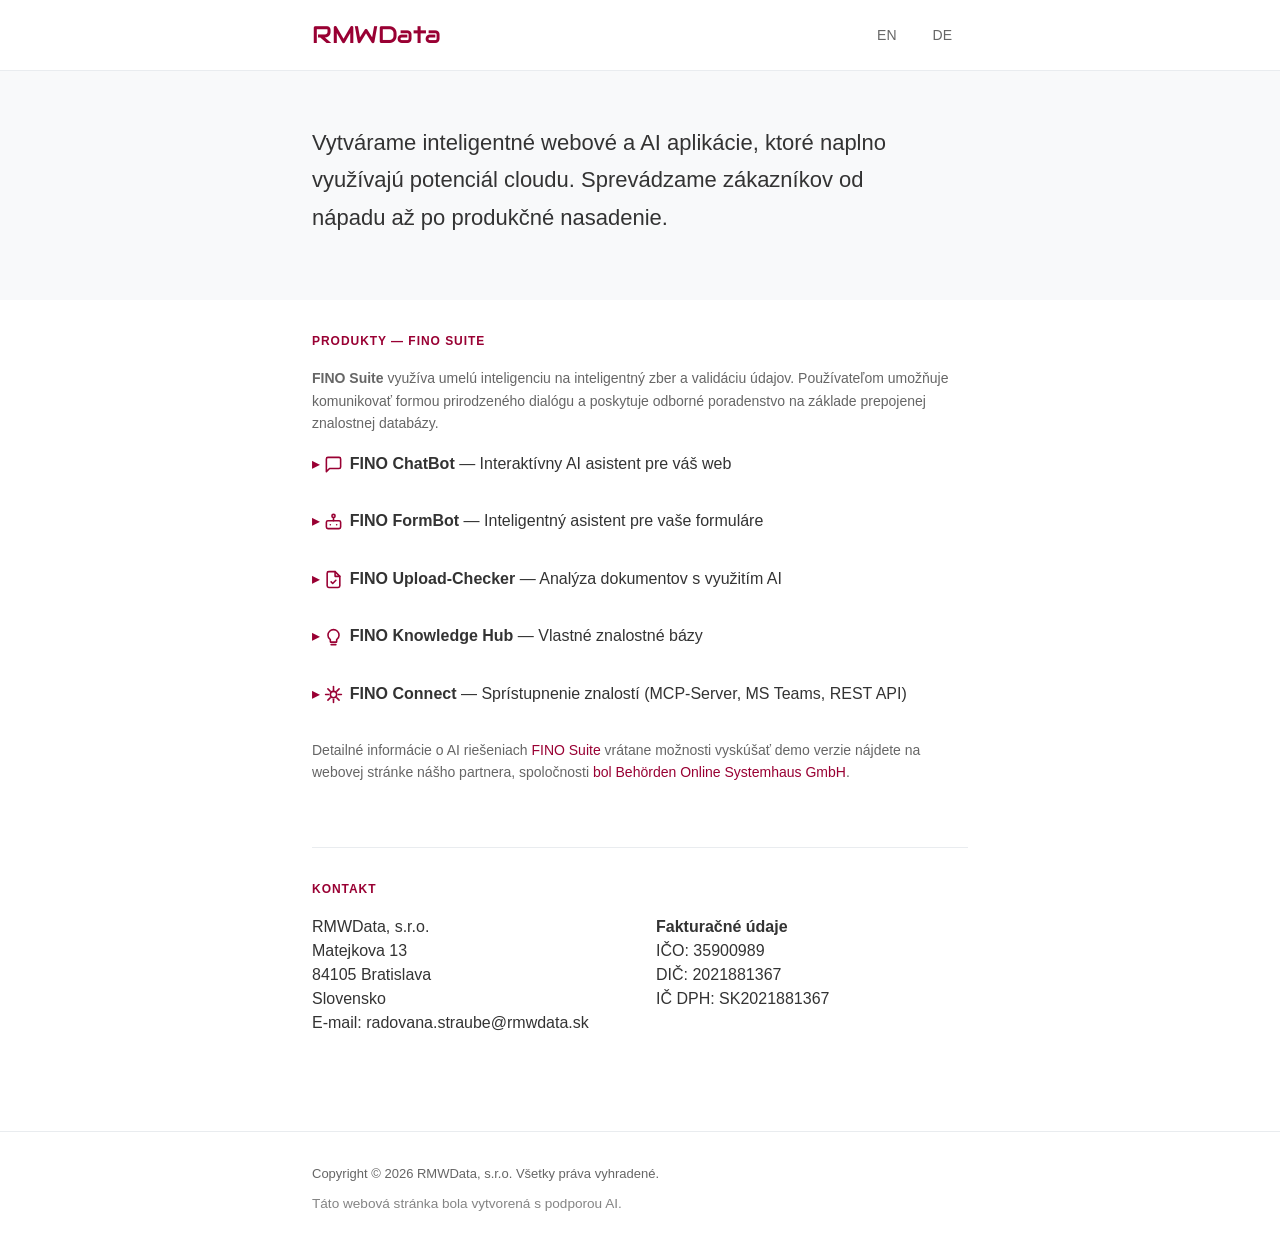
<file: index.html>
<!DOCTYPE html>
<html lang="sk">
<head>
    <meta charset="utf-8">
    <meta name="viewport" content="width=device-width, initial-scale=1">
    <title>RMWData, s.r.o.</title>
    <link href="custom.css" rel="stylesheet">
</head>
<body>
    <nav class="site-nav">
        <div class="container">
            <a class="site-nav__brand" href="#">RMWData</a>
            <ul class="site-nav__links">
                <li><a href="index_en.html">EN</a></li>
                <li><a href="index_de.html">DE</a></li>
            </ul>
        </div>
    </nav>

    <section class="hero">
        <div class="container">
            <p class="hero__text">
                Vytvárame inteligentné webové a AI aplikácie, ktoré naplno využívajú potenciál cloudu. Sprevádzame zákazníkov od nápadu až po produkčné nasadenie.
            </p>
        </div>
    </section>

    <main>
        <div class="container">
            <section class="section">
                <h2 class="section__title">Produkty — FINO Suite</h2>
                <p class="section__note"><strong>FINO Suite</strong> využíva umelú inteligenciu na inteligentný zber a validáciu údajov. Používateľom umožňuje komunikovať formou prirodzeného dialógu a poskytuje odborné poradenstvo na základe prepojenej znalostnej databázy.</p>
                <ul class="partners-list">
                    <li>
                        <details>
                            <summary><svg xmlns="http://www.w3.org/2000/svg" width="19" height="19" viewBox="0 0 24 24" fill="none" stroke="currentColor" stroke-width="2" stroke-linecap="round" stroke-linejoin="round" style="vertical-align: middle; margin-right: 0.4em; color: #990033;"><path d="M21 15a2 2 0 0 1-2 2H7l-4 4V5a2 2 0 0 1 2-2h14a2 2 0 0 1 2 2z"></path></svg><strong>FINO ChatBot</strong> — Interaktívny AI asistent pre váš web</summary>
                            <p>AI asistent, ktorý sa jednoducho integruje do webových stránok. Pomáha rýchlo nájsť správne informácie, odpovedá na časté otázky a vysvetľuje administratívne postupy. Vždy aktuálne znalosti, viacjazyčná podpora, bezbariérová komunikácia, v súlade s GDPR. Dostupný 24/7.</p>
                        </details>
                    </li>
                    <li>
                        <details>
                            <summary><svg xmlns="http://www.w3.org/2000/svg" width="19" height="19" viewBox="0 0 24 24" fill="none" stroke="currentColor" stroke-width="2" stroke-linecap="round" stroke-linejoin="round" style="vertical-align: middle; margin-right: 0.4em; color: #990033;"><rect x="3" y="11" width="18" height="10" rx="2"/><circle cx="12" cy="5" r="2"/><line x1="12" y1="7" x2="12" y2="11"/><line x1="8" y1="16" x2="8" y2="16"/><line x1="16" y1="16" x2="16" y2="16"/></svg><strong>FINO FormBot</strong> — Inteligentný asistent pre vaše formuláre</summary>
                            <p>AI asistent, ktorý žiadateľov krok za krokom sprevádza pri vyplňovaní zložitých formulárov. Prostredníctvom prirodzenej konverzácie zachytí všetky potrebné informácie a automaticky ich prenesie do formulára. Viacjazyčná podpora, bezbariérová komunikácia, validácia údajov, v súlade s GDPR. Až o 80 % rýchlejšie vyplňovanie.</p>
                        </details>
                    </li>
                    <li>
                        <details>
                            <summary><svg xmlns="http://www.w3.org/2000/svg" width="19" height="19" viewBox="0 0 24 24" fill="none" stroke="currentColor" stroke-width="2" stroke-linecap="round" stroke-linejoin="round" style="vertical-align: middle; margin-right: 0.4em; color: #990033;"><path d="M14 2H6a2 2 0 0 0-2 2v16a2 2 0 0 0 2 2h12a2 2 0 0 0 2-2V8z"/><polyline points="14 2 14 8 20 8"/><polyline points="9 15 11 17 15 13"/></svg><strong>FINO Upload-Checker</strong> — Analýza dokumentov s využitím AI</summary>
                            <p>AI riešenie pre automatickú kontrolu nahraných dokumentov. Systém rozpoznáva typ dokumentu, extrahuje relevantné údaje a kontroluje ich vierohodnosť. Podpora viacerých formátov, OCR technológia, v súlade s GDPR. Zníženie manuálnych kontrolných nákladov až o 90 %.</p>
                        </details>
                    </li>
                    <li>
                        <details>
                            <summary><svg xmlns="http://www.w3.org/2000/svg" width="19" height="19" viewBox="0 0 24 24" fill="none" stroke="currentColor" stroke-width="2" stroke-linecap="round" stroke-linejoin="round" style="vertical-align: middle; margin-right: 0.4em; color: #990033;"><path d="M12 2a7 7 0 0 1 7 7c0 2.4-1.2 4.5-3 5.7V17a1 1 0 0 1-1 1H9a1 1 0 0 1-1-1v-2.3C6.2 13.5 5 11.4 5 9a7 7 0 0 1 7-7z"/><path d="M9 21h6"/><path d="M9 18h6"/></svg><strong>FINO Knowledge Hub</strong> — Vlastné znalostné bázy</summary>
                            <p>Centrálna platforma na vytváranie, správu a údržbu znalostných báz. Nahrávajte dokumenty a zdroje, nechajte ich automaticky indexovať a spravujte mandantové znalostné oblasti s verziovaním. Sémantické vyhľadávanie, MCP protokol, v súlade s GDPR.</p>
                        </details>
                    </li>
                    <li>
                        <details>
                            <summary><svg xmlns="http://www.w3.org/2000/svg" width="19" height="19" viewBox="0 0 24 24" fill="none" stroke="currentColor" stroke-width="2" stroke-linecap="round" stroke-linejoin="round" style="vertical-align: middle; margin-right: 0.4em; color: #990033;"><path d="M12 2v6"/><path d="M12 18v4"/><circle cx="12" cy="12" r="4"/><path d="M4.93 4.93l2.83 2.83"/><path d="M16.24 16.24l2.83 2.83"/><path d="M2 12h4"/><path d="M18 12h4"/><path d="M4.93 19.07l2.83-2.83"/><path d="M16.24 7.76l2.83-2.83"/></svg><strong>FINO Connect</strong> — Sprístupnenie znalostí (MCP-Server, MS Teams, REST API)</summary>
                            <p>Univerzálne prístupové rozhranie pre znalostné bázy. Zabezpečuje, aby boli znalosti dostupné všade — cez MCP Protocol, REST API, MS Teams a ďalšie kanály. Read-only prístup, multi-kanálové doručovanie, škálovateľné od jednotlivých integrácií po celopodnikové nasadenia.</p>
                        </details>
                    </li>
                </ul>
                <p class="section__note">Detailné informácie o AI riešeniach <a href="https://formbot.ai/sk/index.html" target="_blank" rel="noopener">FINO Suite</a> vrátane možnosti vyskúšať demo verzie nájdete na webovej stránke nášho partnera, spoločnosti <a href="https://bol-systemhaus.de" target="_blank" rel="noopener">bol Behörden Online Systemhaus GmbH</a>.</p>
            </section>

            <section class="section">
                <h2 class="section__title">Kontakt</h2>
                <div class="contact-grid">
                    <address>
                        RMWData, s.r.o.<br/>
                        Matejkova 13<br/>
                        84105 Bratislava<br/>
                        Slovensko<br/>
                        E-mail: radovana.straube@rmwdata.sk
                    </address>
                    <address>
                        <strong>Fakturačné údaje</strong><br/>
                        IČO: 35900989<br/>
                        DIČ: 2021881367<br/>
                        IČ DPH: SK2021881367
                    </address>
                </div>
            </section>
        </div>
    </main>

    <footer class="site-footer">
        <div class="container">
            <p>Copyright © 2026 RMWData, s.r.o. Všetky práva vyhradené.</p>
			<p style="font-size: 0.85rem; margin-top: 0.5rem; opacity: 0.8;">Táto webová stránka bola vytvorená s podporou AI.</p>
        </div>
    </footer>
</body>
</html>
</file>
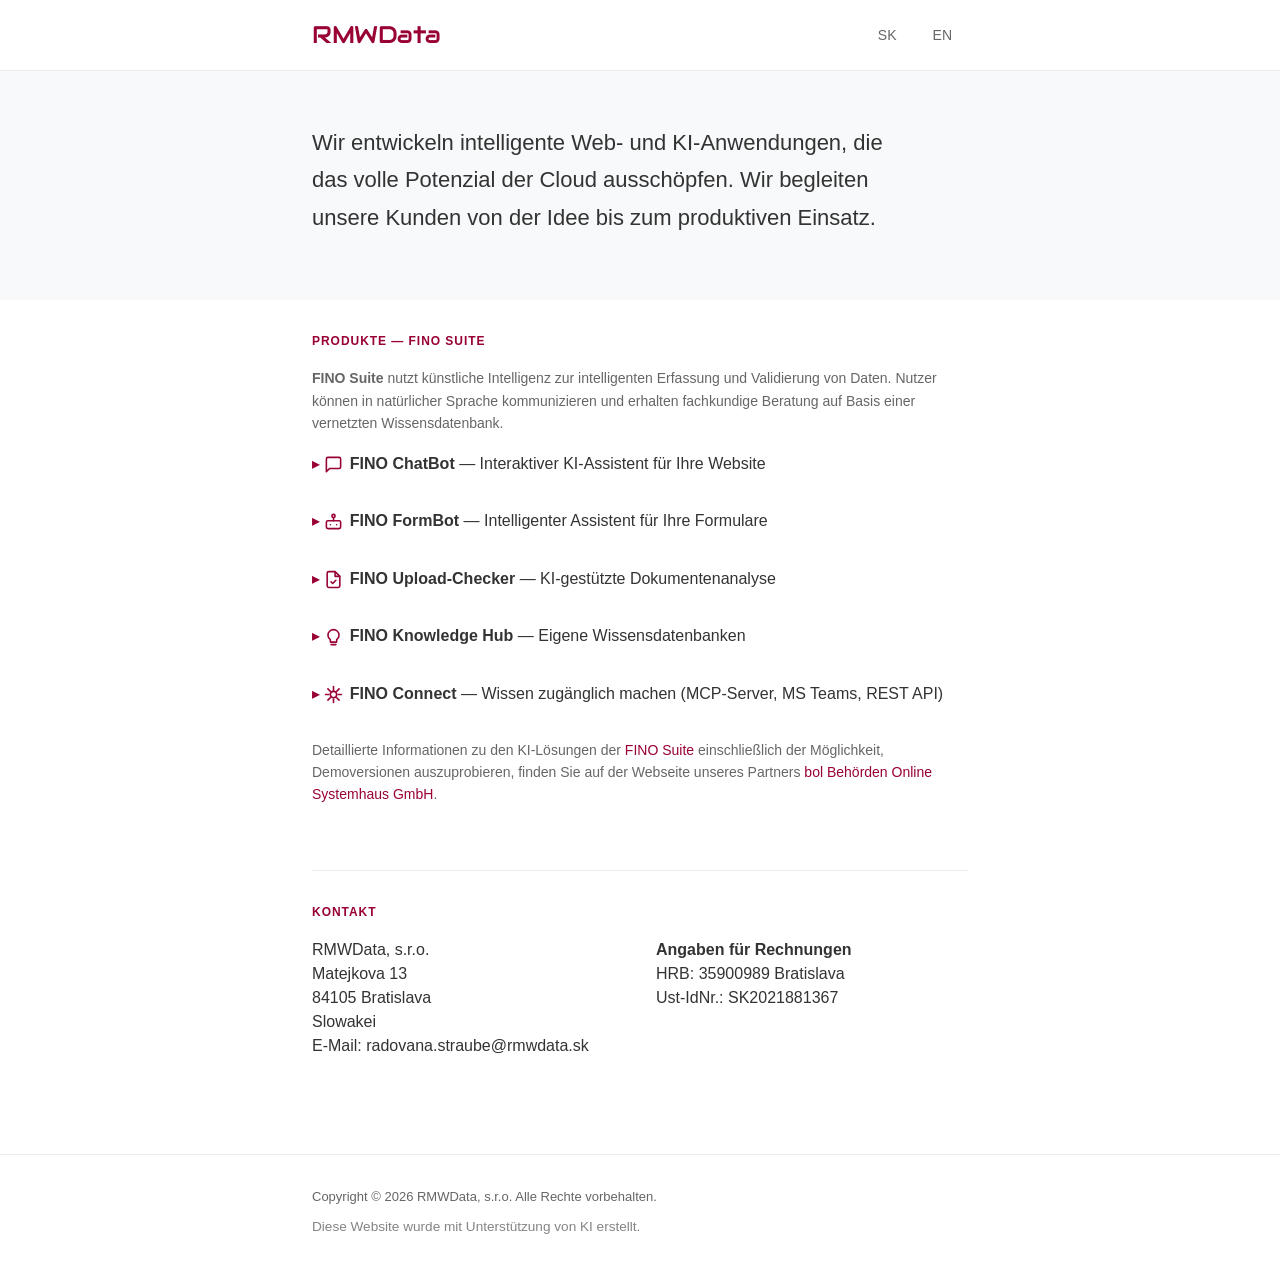
<file: index_de.html>
<!DOCTYPE html>
<html lang="de">
<head>
    <meta charset="utf-8">
    <meta name="viewport" content="width=device-width, initial-scale=1">
    <title>RMWData, s.r.o.</title>
    <link href="custom.css" rel="stylesheet">
</head>
<body>
    <nav class="site-nav">
        <div class="container">
            <a class="site-nav__brand" href="#">RMWData</a>
            <ul class="site-nav__links">
                <li><a href="index.html">SK</a></li>
                <li><a href="index_en.html">EN</a></li>
            </ul>
        </div>
    </nav>

    <section class="hero">
        <div class="container">
            <p class="hero__text">
                Wir entwickeln intelligente Web- und KI-Anwendungen, die das volle Potenzial der Cloud ausschöpfen. Wir begleiten unsere Kunden von der Idee bis zum produktiven Einsatz.
            </p>
        </div>
    </section>

    <main>
        <div class="container">
            <section class="section">
                <h2 class="section__title">Produkte — FINO Suite</h2>
                <p class="section__note"><strong>FINO Suite</strong> nutzt künstliche Intelligenz zur intelligenten Erfassung und Validierung von Daten. Nutzer können in natürlicher Sprache kommunizieren und erhalten fachkundige Beratung auf Basis einer vernetzten Wissensdatenbank.</p>
                <ul class="partners-list">
                    <li>
                        <details>
                            <summary><svg xmlns="http://www.w3.org/2000/svg" width="19" height="19" viewBox="0 0 24 24" fill="none" stroke="currentColor" stroke-width="2" stroke-linecap="round" stroke-linejoin="round" style="vertical-align: middle; margin-right: 0.4em; color: #990033;"><path d="M21 15a2 2 0 0 1-2 2H7l-4 4V5a2 2 0 0 1 2-2h14a2 2 0 0 1 2 2z"></path></svg><strong>FINO ChatBot</strong> — Interaktiver KI-Assistent für Ihre Website</summary>
                            <p>Ein KI-Assistent, der sich einfach in Webseiten integrieren lässt. Er hilft, schnell die richtigen Informationen zu finden, beantwortet häufige Fragen und erklärt Verwaltungsabläufe. Stets aktuelle Wissensbasis, mehrsprachig, barrierefreie Kommunikation, DSGVO-konform. Rund um die Uhr verfügbar.</p>
                        </details>
                    </li>
                    <li>
                        <details>
                            <summary><svg xmlns="http://www.w3.org/2000/svg" width="19" height="19" viewBox="0 0 24 24" fill="none" stroke="currentColor" stroke-width="2" stroke-linecap="round" stroke-linejoin="round" style="vertical-align: middle; margin-right: 0.4em; color: #990033;"><rect x="3" y="11" width="18" height="10" rx="2"/><circle cx="12" cy="5" r="2"/><line x1="12" y1="7" x2="12" y2="11"/><line x1="8" y1="16" x2="8" y2="16"/><line x1="16" y1="16" x2="16" y2="16"/></svg><strong>FINO FormBot</strong> — Intelligenter Assistent für Ihre Formulare</summary>
                            <p>Ein KI-Assistent, der Antragsteller Schritt für Schritt durch komplexe Formulare führt. Durch natürliche Konversation werden alle benötigten Informationen erfasst und automatisch ins Formular übertragen. Mehrsprachig, barrierefreie Kommunikation, Datenvalidierung, DSGVO-konform. Bis zu 80 % schnelleres Ausfüllen.</p>
                        </details>
                    </li>
                    <li>
                        <details>
                            <summary><svg xmlns="http://www.w3.org/2000/svg" width="19" height="19" viewBox="0 0 24 24" fill="none" stroke="currentColor" stroke-width="2" stroke-linecap="round" stroke-linejoin="round" style="vertical-align: middle; margin-right: 0.4em; color: #990033;"><path d="M14 2H6a2 2 0 0 0-2 2v16a2 2 0 0 0 2 2h12a2 2 0 0 0 2-2V8z"/><polyline points="14 2 14 8 20 8"/><polyline points="9 15 11 17 15 13"/></svg><strong>FINO Upload-Checker</strong> — KI‑gestützte Dokumentenanalyse</summary>
                            <p>Eine KI-Lösung zur automatischen Prüfung hochgeladener Dokumente. Das System erkennt den Dokumenttyp, extrahiert relevante Daten und prüft deren Plausibilität. Multi-Format-Unterstützung, OCR-Technologie, DSGVO-konform. Reduzierung manueller Prüfkosten um bis zu 90 %.</p>
                        </details>
                    </li>
                    <li>
                        <details>
                            <summary><svg xmlns="http://www.w3.org/2000/svg" width="19" height="19" viewBox="0 0 24 24" fill="none" stroke="currentColor" stroke-width="2" stroke-linecap="round" stroke-linejoin="round" style="vertical-align: middle; margin-right: 0.4em; color: #990033;"><path d="M12 2a7 7 0 0 1 7 7c0 2.4-1.2 4.5-3 5.7V17a1 1 0 0 1-1 1H9a1 1 0 0 1-1-1v-2.3C6.2 13.5 5 11.4 5 9a7 7 0 0 1 7-7z"/><path d="M9 21h6"/><path d="M9 18h6"/></svg><strong>FINO Knowledge Hub</strong> — Eigene Wissensdatenbanken</summary>
                            <p>Eine zentrale Plattform zur Erstellung, Verwaltung und Pflege von Wissensdatenbanken. Laden Sie Dokumente und Quellen hoch, lassen Sie diese automatisch indexieren und verwalten Sie mandantenspezifische Wissensbereiche mit Versionierung. Semantische Suche, MCP-Protokoll, DSGVO-konform.</p>
                        </details>
                    </li>
                    <li>
                        <details>
                            <summary><svg xmlns="http://www.w3.org/2000/svg" width="19" height="19" viewBox="0 0 24 24" fill="none" stroke="currentColor" stroke-width="2" stroke-linecap="round" stroke-linejoin="round" style="vertical-align: middle; margin-right: 0.4em; color: #990033;"><path d="M12 2v6"/><path d="M12 18v4"/><circle cx="12" cy="12" r="4"/><path d="M4.93 4.93l2.83 2.83"/><path d="M16.24 16.24l2.83 2.83"/><path d="M2 12h4"/><path d="M18 12h4"/><path d="M4.93 19.07l2.83-2.83"/><path d="M16.24 7.76l2.83-2.83"/></svg><strong>FINO Connect</strong> — Wissen zugänglich machen (MCP-Server, MS Teams, REST API)</summary>
                            <p>Universelle Zugangsschnittstelle für Wissensdatenbanken. Stellt sicher, dass Wissen überall verfügbar ist — über MCP Protocol, REST API, MS Teams und weitere Kanäle. Read-only Zugriff, Multi-Kanal-Auslieferung, skalierbar von einzelnen Integrationen bis zu unternehmensweiten Deployments.</p>
                        </details>
                    </li>
                </ul>
                <p class="section__note">Detaillierte Informationen zu den KI-Lösungen der <a href="https://formbot.ai" target="_blank" rel="noopener">FINO Suite</a> einschließlich der Möglichkeit, Demoversionen auszuprobieren, finden Sie auf der Webseite unseres Partners <a href="https://bol-systemhaus.de" target="_blank" rel="noopener">bol Behörden Online Systemhaus GmbH</a>.</p>
            </section>

            <section class="section">
                <h2 class="section__title">Kontakt</h2>
                <div class="contact-grid">
                    <address>
                        RMWData, s.r.o.<br/>
                        Matejkova 13<br/>
                        84105 Bratislava<br/>
                        Slowakei<br/>
                        E-Mail: radovana.straube@rmwdata.sk
                    </address>
                    <address>
                        <strong>Angaben für Rechnungen</strong><br/>
                        HRB: 35900989 Bratislava<br/>
                        Ust-IdNr.: SK2021881367
                    </address>
                </div>
            </section>
        </div>
    </main>

    <footer class="site-footer">
        <div class="container">
            <p>Copyright © 2026 RMWData, s.r.o. Alle Rechte vorbehalten.</p>
			<p style="font-size: 0.85rem; margin-top: 0.5rem; opacity: 0.8;">Diese Website wurde mit Unterstützung von KI erstellt.</p>
        </div>
    </footer>
</body>
</html>
</file>
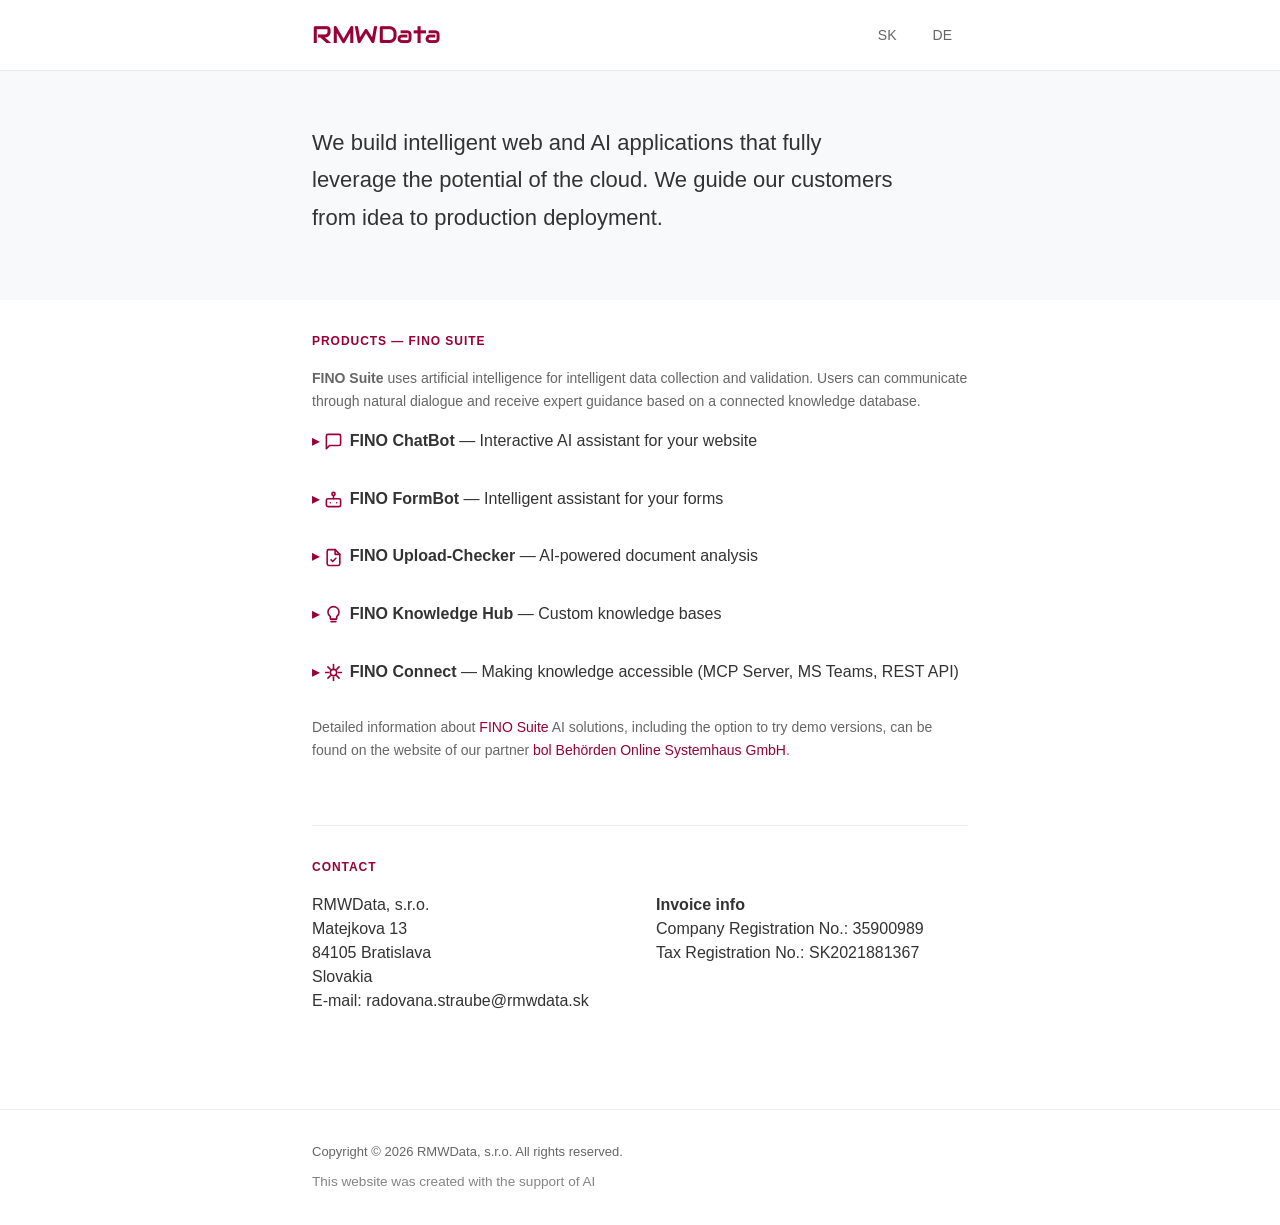
<file: index_en.html>
<!DOCTYPE html>
<html lang="en">
<head>
    <meta charset="utf-8">
    <meta name="viewport" content="width=device-width, initial-scale=1">
    <title>RMWData, s.r.o.</title>
    <link href="custom.css" rel="stylesheet">
</head>
<body>
    <nav class="site-nav">
        <div class="container">
            <a class="site-nav__brand" href="#">RMWData</a>
            <ul class="site-nav__links">
                <li><a href="index.html">SK</a></li>
                <li><a href="index_de.html">DE</a></li>
            </ul>
        </div>
    </nav>

    <section class="hero">
        <div class="container">
            <p class="hero__text">
                We build intelligent web and AI applications that fully leverage the potential of the cloud. We guide our customers from idea to production deployment.
            </p>
        </div>
    </section>

    <main>
        <div class="container">
            <section class="section">
                <h2 class="section__title">Products — FINO Suite</h2>
                <p class="section__note"><strong>FINO Suite</strong> uses artificial intelligence for intelligent data collection and validation. Users can communicate through natural dialogue and receive expert guidance based on a connected knowledge database.</p>
                <ul class="partners-list">
                    <li>
                        <details>
                            <summary><svg xmlns="http://www.w3.org/2000/svg" width="19" height="19" viewBox="0 0 24 24" fill="none" stroke="currentColor" stroke-width="2" stroke-linecap="round" stroke-linejoin="round" style="vertical-align: middle; margin-right: 0.4em; color: #990033;"><path d="M21 15a2 2 0 0 1-2 2H7l-4 4V5a2 2 0 0 1 2-2h14a2 2 0 0 1 2 2z"></path></svg><strong>FINO ChatBot</strong> — Interactive AI assistant for your website</summary>
                            <p>An AI assistant that integrates easily into websites. It helps users quickly find the right information, answers frequently asked questions, and explains administrative procedures. Always up-to-date knowledge, multilingual support, accessible communication, GDPR compliant. Available 24/7.</p>
                        </details>
                    </li>
                    <li>
                        <details>
                            <summary><svg xmlns="http://www.w3.org/2000/svg" width="19" height="19" viewBox="0 0 24 24" fill="none" stroke="currentColor" stroke-width="2" stroke-linecap="round" stroke-linejoin="round" style="vertical-align: middle; margin-right: 0.4em; color: #990033;"><rect x="3" y="11" width="18" height="10" rx="2"/><circle cx="12" cy="5" r="2"/><line x1="12" y1="7" x2="12" y2="11"/><line x1="8" y1="16" x2="8" y2="16"/><line x1="16" y1="16" x2="16" y2="16"/></svg><strong>FINO FormBot</strong> — Intelligent assistant for your forms</summary>
                            <p>An AI assistant that guides applicants step by step through complex forms. Through natural conversation, it captures all required information and automatically transfers it into the form. Multilingual support, accessible communication, data validation, GDPR compliant. Up to 80% faster form completion.</p>
                        </details>
                    </li>
                    <li>
                        <details>
                            <summary><svg xmlns="http://www.w3.org/2000/svg" width="19" height="19" viewBox="0 0 24 24" fill="none" stroke="currentColor" stroke-width="2" stroke-linecap="round" stroke-linejoin="round" style="vertical-align: middle; margin-right: 0.4em; color: #990033;"><path d="M14 2H6a2 2 0 0 0-2 2v16a2 2 0 0 0 2 2h12a2 2 0 0 0 2-2V8z"/><polyline points="14 2 14 8 20 8"/><polyline points="9 15 11 17 15 13"/></svg><strong>FINO Upload-Checker</strong> — AI‑powered document analysis</summary>
                            <p>An AI solution for automatic verification of uploaded documents. The system recognizes document types, extracts relevant data, and validates their authenticity. Multi-format support, OCR technology, GDPR compliant. Reduces manual verification costs by up to 90%.</p>
                        </details>
                    </li>
                    <li>
                        <details>
                            <summary><svg xmlns="http://www.w3.org/2000/svg" width="19" height="19" viewBox="0 0 24 24" fill="none" stroke="currentColor" stroke-width="2" stroke-linecap="round" stroke-linejoin="round" style="vertical-align: middle; margin-right: 0.4em; color: #990033;"><path d="M12 2a7 7 0 0 1 7 7c0 2.4-1.2 4.5-3 5.7V17a1 1 0 0 1-1 1H9a1 1 0 0 1-1-1v-2.3C6.2 13.5 5 11.4 5 9a7 7 0 0 1 7-7z"/><path d="M9 21h6"/><path d="M9 18h6"/></svg><strong>FINO Knowledge Hub</strong> — Custom knowledge bases</summary>
                            <p>A central platform for creating, managing, and maintaining knowledge bases. Upload documents and sources, have them automatically indexed, and manage tenant-specific knowledge areas with versioning. Semantic search, MCP protocol, GDPR compliant.</p>
                        </details>
                    </li>
                    <li>
                        <details>
                            <summary><svg xmlns="http://www.w3.org/2000/svg" width="19" height="19" viewBox="0 0 24 24" fill="none" stroke="currentColor" stroke-width="2" stroke-linecap="round" stroke-linejoin="round" style="vertical-align: middle; margin-right: 0.4em; color: #990033;"><path d="M12 2v6"/><path d="M12 18v4"/><circle cx="12" cy="12" r="4"/><path d="M4.93 4.93l2.83 2.83"/><path d="M16.24 16.24l2.83 2.83"/><path d="M2 12h4"/><path d="M18 12h4"/><path d="M4.93 19.07l2.83-2.83"/><path d="M16.24 7.76l2.83-2.83"/></svg><strong>FINO Connect</strong> — Making knowledge accessible (MCP Server, MS Teams, REST API)</summary>
                            <p>A universal access interface for knowledge bases. Ensures knowledge is available everywhere — via MCP Protocol, REST API, MS Teams, and other channels. Read-only access, multi-channel delivery, scalable from individual integrations to enterprise-wide deployments.</p>
                        </details>
                    </li>
                </ul>
                <p class="section__note">Detailed information about <a href="https://formbot.ai/en/index.html" target="_blank" rel="noopener">FINO Suite</a> AI solutions, including the option to try demo versions, can be found on the website of our partner <a href="https://bol-systemhaus.de" target="_blank" rel="noopener">bol Behörden Online Systemhaus GmbH</a>.</p>
            </section>

            <section class="section">
                <h2 class="section__title">Contact</h2>
                <div class="contact-grid">
                    <address>
                        RMWData, s.r.o.<br/>
                        Matejkova 13<br/>
                        84105 Bratislava<br/>
                        Slovakia<br/>
                        E-mail: radovana.straube@rmwdata.sk
                    </address>
                    <address>
                        <strong>Invoice info</strong><br/>
                        Company Registration No.: 35900989<br/>
                        Tax Registration No.: SK2021881367
                    </address>
                </div>
            </section>
        </div>
    </main>

    <footer class="site-footer">
        <div class="container">
            <p>Copyright © 2026 RMWData, s.r.o. All rights reserved.</p>
			<p style="font-size: 0.85rem; margin-top: 0.5rem; opacity: 0.8;">This website was created with the support of AI</p>			
        </div>
    </footer>
</body>
</html>
</file>
<file: custom.css>
/* === Font === */
@import url('https://fonts.googleapis.com/css2?family=Audiowide&display=swap');

/* === Reset & Base === */
*,
*::before,
*::after {
    margin: 0;
    padding: 0;
    box-sizing: border-box;
}

:root {
    --color-primary: #1a1a2e;
    --color-accent: #990033;
    --color-accent-hover: #7a0029;
    --color-bg: #ffffff;
    --color-bg-alt: #f8f9fa;
    --color-text: #333333;
    --color-text-light: #666666;
    --color-border: #e9ecef;
    --font-stack: -apple-system, BlinkMacSystemFont, 'Segoe UI', Roboto, 'Helvetica Neue', Arial, sans-serif;
    --max-width: 720px;
    --spacing-xs: 0.5rem;
    --spacing-sm: 1rem;
    --spacing-md: 2rem;
    --spacing-lg: 4rem;
    --spacing-xl: 6rem;
}

html {
    font-size: 16px;
    scroll-behavior: smooth;
}

body {
    font-family: var(--font-stack);
    color: var(--color-text);
    background: var(--color-bg);
    line-height: 1.6;
    -webkit-font-smoothing: antialiased;
}

a {
    color: var(--color-accent);
    text-decoration: none;
    transition: color 0.2s ease;
}

a:hover {
    color: var(--color-accent-hover);
    text-decoration: underline;
    text-decoration-color: var(--color-accent);
}

/* === Layout === */
.container {
    max-width: var(--max-width);
    margin: 0 auto;
    padding: 0 var(--spacing-md);
}

/* === Navigation === */
.site-nav {
    position: fixed;
    top: 0;
    left: 0;
    right: 0;
    z-index: 100;
    background: rgba(255, 255, 255, 0.95);
    backdrop-filter: blur(8px);
    -webkit-backdrop-filter: blur(8px);
    border-bottom: 1px solid var(--color-border);
    padding: var(--spacing-sm) 0;
}

.site-nav .container {
    display: flex;
    align-items: center;
    justify-content: space-between;
}

.site-nav__brand {
    font-family: 'Audiowide', cursive;
    font-size: 1.5rem;
    font-weight: 400;
    color: var(--color-accent);
    letter-spacing: -0.02em;
}

.site-nav__brand:hover {
    color: var(--color-accent);
}

.site-nav__links {
    display: flex;
    gap: 0.25rem;
    list-style: none;
}

.site-nav__links a {
    font-size: 0.875rem;
    color: var(--color-text-light);
    padding: var(--spacing-xs) var(--spacing-sm);
    border-radius: 4px;
    transition: color 0.2s ease, background 0.2s ease;
}

.site-nav__links a:hover {
    color: var(--color-accent);
    background: var(--color-bg-alt);
    text-decoration: none;
}

/* === Hero === */
.hero {
    padding: calc(var(--spacing-lg) + 60px) 0 var(--spacing-lg);
    background: var(--color-bg-alt);
}

.hero__text {
    font-size: 1.375rem;
    line-height: 1.7;
    color: var(--color-text);
    max-width: 600px;
}

/* === Sections === */
.section {
    padding: var(--spacing-md) 0 var(--spacing-lg);
}

.section + .section {
    border-top: 1px solid var(--color-border);
}

.section__title {
    font-size: 0.75rem;
    font-weight: 600;
    text-transform: uppercase;
    letter-spacing: 0.08em;
    color: var(--color-accent);
    margin-bottom: var(--spacing-sm);
}

/* === Partners === */
.partners-list {
    list-style: none;
}

.partners-list li {
    padding: var(--spacing-xs) 0;
}

/* === Contact Grid === */
.contact-grid {
    display: grid;
    grid-template-columns: 1fr 1fr;
    gap: var(--spacing-md);
}

@media (max-width: 600px) {
    .contact-grid {
        grid-template-columns: 1fr;
    }
}

.contact-grid address {
    font-style: normal;
    line-height: 1.5;
}

.section:last-child {
    padding: var(--spacing-md) 0;
}

/* === Footer === */
.site-footer {
    padding: var(--spacing-md) 0;
    border-top: 1px solid var(--color-border);
    margin-top: var(--spacing-lg);
}

.site-footer p {
    font-size: 0.8125rem;
    color: var(--color-text-light);
}

/* === Expandable product items === */
.partners-list details {
    padding: var(--spacing-xs) 0;
}

.partners-list details summary {
    cursor: pointer;
    list-style: none;
}

.partners-list details summary::-webkit-details-marker {
    display: none;
}

.partners-list details summary::before {
    content: '▸ ';
    color: var(--color-accent);
    transition: transform 0.2s ease;
}

.partners-list details[open] summary::before {
    content: '▾ ';
}

.partners-list details p {
    margin: var(--spacing-xs) 0 var(--spacing-sm) 1.2em;
    color: var(--color-text-light);
    font-size: 0.9rem;
    line-height: 1.6;
}

/* === Section note === */
.section__note {
    margin-top: var(--spacing-sm);
    font-size: 0.875rem;
    color: var(--color-text-light);
}
</file>
